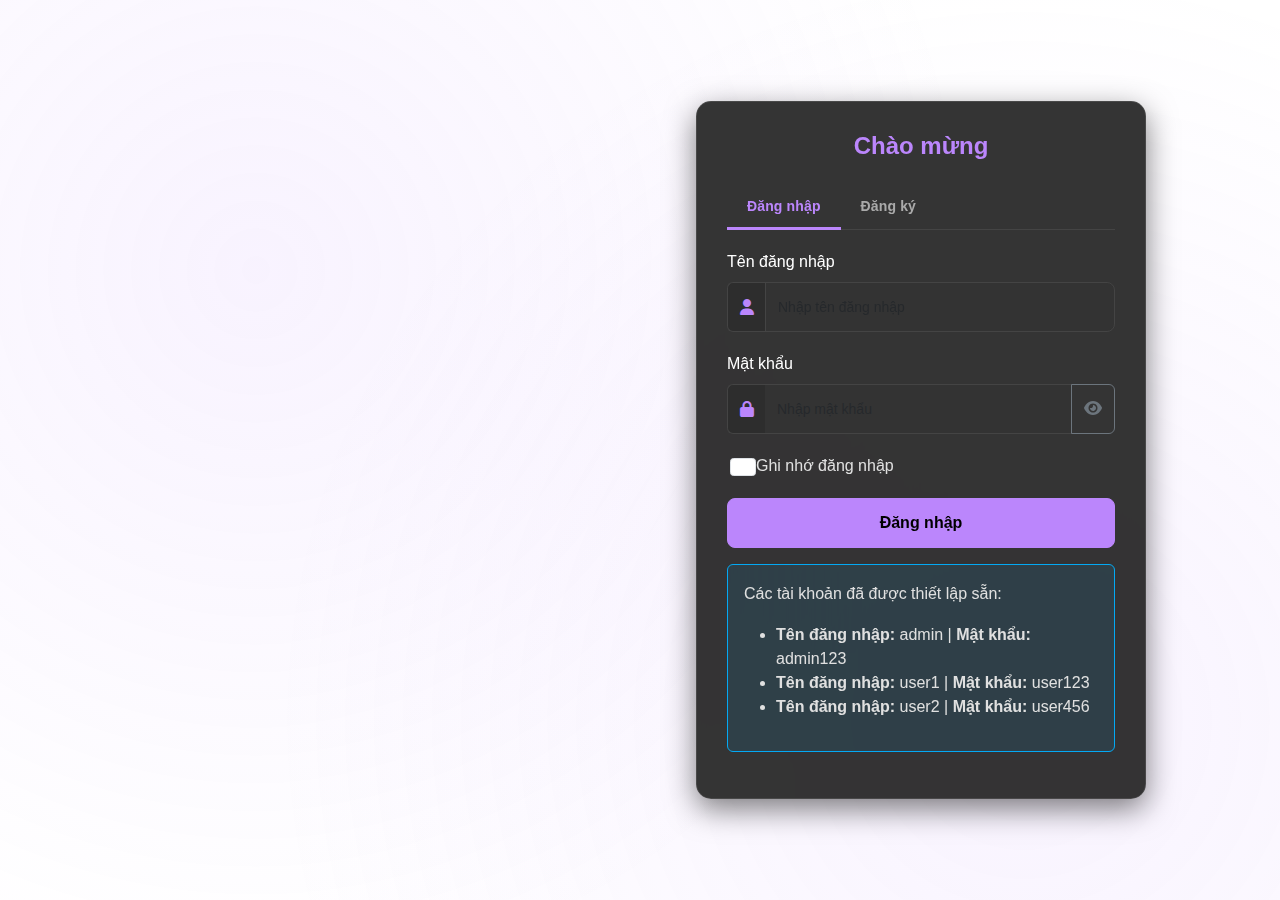
<file: user.html>
<!DOCTYPE html>
<html lang="vi">
<head>
    <meta charset="UTF-8">
    <meta name="viewport" content="width=device-width, initial-scale=1.0">
    <title>Đăng nhập & Đăng ký - Dark Theme</title>
    <!-- Bootstrap CSS -->
    <link href="https://cdn.jsdelivr.net/npm/bootstrap@5.3.2/dist/css/bootstrap.min.css" rel="stylesheet">
    <!-- Bootstrap Icons -->
    <link rel="stylesheet" href="https://cdn.jsdelivr.net/npm/bootstrap-icons@1.11.1/font/bootstrap-icons.css">
    <!-- Custom Fonts -->
    <link rel="stylesheet" href="css/fonts.css">
    <!-- Font Awesome -->
    <link href="https://cdnjs.cloudflare.com/ajax/libs/font-awesome/6.4.0/css/all.min.css" rel="stylesheet">
    <!-- Bootstrap Bundle JS (includes Popper) -->
    <script src="https://cdn.jsdelivr.net/npm/bootstrap@5.3.2/dist/js/bootstrap.bundle.min.js"></script>
    <style>
        body {
            margin: 0;
            padding: 0;
            height: 100vh;
            background-image: url("https://images.unsplash.com/photo-1490810194309-344b3661ba39?q=80&w=2048&auto=format&fit=crop&ixlib=rb-4.1.0&ixid=M3wxMjA3fDB8MHxwaG90by1wYWdlfHx8fGVufDB8fHx8fA%3D%3D");
            background-size: cover;
            background-position: center;
            background-repeat: no-repeat;
            background-attachment: fixed;
            font-family: 'Segoe UI', Tahoma, Geneva, Verdana, sans-serif;
        }
        
        body::before {
            content: "";
            position: fixed;
            top: 0;
            left: 0;
            width: 100%;
            height: 100%;
            background: radial-gradient(circle at 20% 30%, rgba(187, 134, 252, 0.1) 0%, transparent 60%), 
                        radial-gradient(circle at 80% 80%, rgba(187, 134, 252, 0.1) 0%, transparent 60%);
            pointer-events: none;
            z-index: -1;
        }
        
        .container {
            display: flex;
            justify-content: flex-end;
            align-items: center;
            height: 100vh;
            padding-right: 5%;
        }
        
        .form-container {
            width: 450px;
            max-width: 90%;
            padding: 30px;
            border-radius: 15px;
            box-shadow: 0 10px 30px rgba(0, 0, 0, 0.5);
            background-color: rgba(30, 30, 30, 0.9);
            backdrop-filter: blur(10px);
            border: 1px solid rgba(255, 255, 255, 0.1);
        }
        
        .form-title {
            text-align: center;
            margin-bottom: 25px;
            color: #bb86fc; /* Material Design Purple */
        }
        
        .form-group {
            margin-bottom: 20px;
        }
        
        .form-control {
            padding: 12px;
            border-radius: 8px;
            background-color: #333333;
            border: 1px solid #444444;
            color: #e0e0e0;
        }
        
        .form-control:focus {
            background-color: #333333;
            border-color: #bb86fc;
            color: #ffffff;
            box-shadow: 0 0 0 0.25rem rgba(187, 134, 252, 0.25);
        }
        
        .btn-primary {
            padding: 12px;
            border-radius: 8px;
            width: 100%;
            font-weight: bold;
            background-color: #bb86fc;
            border-color: #bb86fc;
            color: #000000;
        }
        
        .btn-primary:hover {
            background-color: #a370d8;
            border-color: #a370d8;
            color: #000000;
        }
        
        .btn-danger {
            background-color: #cf6679;
            border-color: #cf6679;
        }
        
        .btn-danger:hover {
            background-color: #b55464;
            border-color: #b55464;
        }
        
        .tab-content {
            padding-top: 20px;
        }
        
        .nav-tabs {
            border-bottom: 1px solid #444444;
        }
        
        .nav-tabs .nav-link {
            font-weight: 600;
            color: #aaaaaa;
            border: none;
            padding: 10px 20px;
        }
        
        .nav-tabs .nav-link.active {
            color: #bb86fc;
            background: none;
            border-bottom: 3px solid #bb86fc;
        }
        
        .input-group-text {
            background-color: #2d2d2d;
            border: 1px solid #444444;
            border-right: none;
            color: #bb86fc;
        }
        
        .password-input {
            border-left: none;
        }
        
        .alert {
            margin-top: 15px;
            background-color: #2d2d2d;
            border: 1px solid #444444;
            color: #e0e0e0;
        }
        
        .alert-danger {
            background-color: rgba(207, 102, 121, 0.1);
            border-color: #cf6679;
            color: #cf6679;
        }
        
        .alert-success {
            background-color: rgba(131, 237, 159, 0.1);
            border-color: #83ed9f;
            color: #83ed9f;
        }
        
        .alert-info {
            background-color: rgba(3, 169, 244, 0.1);
            border-color: #03a9f4;
            color: #e0e0e0;
        }
        
        /* Điều chỉnh màu chữ cho nhãn form */
        .form-label {
            color: #ffffff;
        }
        
        /* Điều chỉnh cho text ở form-check */
        .form-check-label {
            color: #e0e0e0;
        }
        
        /* Điều chỉnh cho thiết bị di động */
        @media (max-width: 768px) {
            .container {
                justify-content: center;
                padding-right: 0;
            }
            
            .form-container {
                width: 100%;
                max-width: 95%;
                margin: 0 10px;
            }
        }
    </style>
</head>
<body>
    <div class="container">
        <div class="form-container" id="auth-container">
            <h2 class="form-title">Chào mừng</h2>
            
            <!-- Tab Navigation -->
            <ul class="nav nav-tabs" id="authTab" role="tablist">
                <li class="nav-item" role="presentation">
                    <button class="nav-link active" id="login-tab" data-bs-toggle="tab" data-bs-target="#login" type="button" role="tab" aria-controls="login" aria-selected="true">Đăng nhập</button>
                </li>
                <li class="nav-item" role="presentation">
                    <button class="nav-link" id="register-tab" data-bs-toggle="tab" data-bs-target="#register" type="button" role="tab" aria-controls="register" aria-selected="false">Đăng ký</button>
                </li>
            </ul>
            
            <!-- Tab Content -->
            <div class="tab-content" id="authTabContent">
                <!-- Login Form -->
                <div class="tab-pane fade show active" id="login" role="tabpanel" aria-labelledby="login-tab">
                    <form id="loginForm">
                        <div class="form-group">
                            <label for="loginUsername" class="form-label">Tên đăng nhập</label>
                            <div class="input-group">
                                <span class="input-group-text"><i class="fas fa-user"></i></span>
                                <input type="text" class="form-control" id="loginUsername" placeholder="Nhập tên đăng nhập" required>
                            </div>
                        </div>
                        <div class="form-group">
                            <label for="loginPassword" class="form-label">Mật khẩu</label>
                            <div class="input-group">
                                <span class="input-group-text"><i class="fas fa-lock"></i></span>
                                <input type="password" class="form-control password-input" id="loginPassword" placeholder="Nhập mật khẩu" required>
                                <button class="btn btn-outline-secondary" type="button" id="loginTogglePassword">
                                    <i class="fas fa-eye"></i>
                                </button>
                            </div>
                        </div>
                        <div class="form-group form-check">
                            <input type="checkbox" class="form-check-input" id="rememberMe">
                            <label class="form-check-label" for="rememberMe">Ghi nhớ đăng nhập</label>
                        </div>
                        <button type="submit" class="btn btn-primary">Đăng nhập</button>
                        <div class="alert alert-danger mt-3" id="loginAlert" style="display: none;"></div>
                        <div class="alert alert-info mt-3">
                            <p>Các tài khoản đã được thiết lập sẵn:</p>
                            <ul>
                                <li><strong>Tên đăng nhập:</strong> admin | <strong>Mật khẩu:</strong> admin123</li>
                                <li><strong>Tên đăng nhập:</strong> user1 | <strong>Mật khẩu:</strong> user123</li>
                                <li><strong>Tên đăng nhập:</strong> user2 | <strong>Mật khẩu:</strong> user456</li>
                            </ul>
                        </div>
                    </form>
                </div>
                
                <!-- Register Form -->
                <div class="tab-pane fade" id="register" role="tabpanel" aria-labelledby="register-tab">
                    <form id="registerForm">
                        <div class="form-group">
                            <label for="registerUsername" class="form-label">Tên đăng nhập</label>
                            <div class="input-group">
                                <span class="input-group-text"><i class="fas fa-user"></i></span>
                                <input type="text" class="form-control" id="registerUsername" placeholder="Chọn tên đăng nhập" required>
                            </div>
                        </div>
                        <div class="form-group">
                            <label for="registerEmail" class="form-label">Email</label>
                            <div class="input-group">
                                <span class="input-group-text"><i class="fas fa-envelope"></i></span>
                                <input type="email" class="form-control" id="registerEmail" placeholder="Nhập email" required>
                            </div>
                        </div>
                        <div class="form-group">
                            <label for="registerPassword" class="form-label">Mật khẩu</label>
                            <div class="input-group">
                                <span class="input-group-text"><i class="fas fa-lock"></i></span>
                                <input type="password" class="form-control password-input" id="registerPassword" placeholder="Tạo mật khẩu" required>
                                <button class="btn btn-outline-secondary" type="button" id="registerTogglePassword">
                                    <i class="fas fa-eye"></i>
                                </button>
                            </div>
                        </div>
                        <div class="form-group">
                            <label for="confirmPassword" class="form-label">Xác nhận mật khẩu</label>
                            <div class="input-group">
                                <span class="input-group-text"><i class="fas fa-lock"></i></span>
                                <input type="password" class="form-control password-input" id="confirmPassword" placeholder="Nhập lại mật khẩu" required>
                                <button class="btn btn-outline-secondary" type="button" id="confirmTogglePassword">
                                    <i class="fas fa-eye"></i>
                                </button>
                            </div>
                        </div>
                        <button type="submit" class="btn btn-primary">Đăng ký</button>
                        <div class="alert alert-danger mt-3" id="registerAlert" style="display: none;"></div>
                        <div class="alert alert-success mt-3" id="registerSuccess" style="display: none;"></div>
                    </form>
                </div>
            </div>
        </div>
    </div>

    <script>
        // Tài khoản có sẵn
        const predefinedAccounts = [
            { username: "admin", password: "admin123", role: "admin" },
            { username: "user1", password: "user123", role: "user" },
            { username: "user2", password: "user456", role: "user" }
        ];
        
        // Kiểm tra đã đăng nhập
        document.addEventListener('DOMContentLoaded', function() {
            // Kiểm tra nếu người dùng đã đăng nhập
            const loggedInUser = sessionStorage.getItem('currentUser');
            if (loggedInUser) {
                // Nếu đã đăng nhập, chuyển hướng đến trang index
                window.location.href = 'index.html';
            }
            
            // Thiết lập các event listeners
            setupEventListeners();
        });
        
        function setupEventListeners() {
            // Xử lý đăng nhập
            document.getElementById('loginForm').addEventListener('submit', function(e) {
                e.preventDefault();
                const username = document.getElementById('loginUsername').value;
                const password = document.getElementById('loginPassword').value;
                
                // Kiểm tra đăng nhập với tài khoản có sẵn
                const user = predefinedAccounts.find(u => u.username === username && u.password === password);
                
                if (user) {
                    // Đăng nhập thành công
                    sessionStorage.setItem('currentUser', username);
                    sessionStorage.setItem('userRole', user.role);
                    
                    // Hiển thị thông báo thành công
                    const loginAlert = document.getElementById('loginAlert');
                    loginAlert.className = 'alert alert-success mt-3';
                    loginAlert.textContent = 'Đăng nhập thành công! Đang chuyển hướng...';
                    loginAlert.style.display = 'block';
                    
                    // Chuyển hướng đến trang index sau 1 giây
                    setTimeout(function() {
                        window.location.href = 'index.html';
                    }, 1000);
                } else {
                    // Đăng nhập thất bại
                    const loginAlert = document.getElementById('loginAlert');
                    loginAlert.className = 'alert alert-danger mt-3';
                    loginAlert.textContent = 'Tên đăng nhập hoặc mật khẩu không đúng!';
                    loginAlert.style.display = 'block';
                }
            });
            
            // Xử lý đăng ký
            document.getElementById('registerForm').addEventListener('submit', function(e) {
                e.preventDefault();
                const username = document.getElementById('registerUsername').value;
                const email = document.getElementById('registerEmail').value;
                const password = document.getElementById('registerPassword').value;
                const confirmPassword = document.getElementById('confirmPassword').value;
                
                // Kiểm tra mật khẩu nhập lại
                if (password !== confirmPassword) {
                    const registerAlert = document.getElementById('registerAlert');
                    registerAlert.textContent = 'Mật khẩu xác nhận không khớp!';
                    registerAlert.style.display = 'block';
                    return;
                }
                
                // Kiểm tra tên đăng nhập đã tồn tại
                if (predefinedAccounts.some(u => u.username === username)) {
                    const registerAlert = document.getElementById('registerAlert');
                    registerAlert.textContent = 'Tên đăng nhập đã tồn tại!';
                    registerAlert.style.display = 'block';
                    return;
                }
                
                // Trong môi trường thực tế, tài khoản mới sẽ được lưu vào cơ sở dữ liệu
                // Ở đây, chỉ hiển thị thông báo thành công
                document.getElementById('registerAlert').style.display = 'none';
                const registerSuccess = document.getElementById('registerSuccess');
                registerSuccess.textContent = 'Đăng ký thành công! Bạn có thể đăng nhập ngay bây giờ.';
                registerSuccess.style.display = 'block';
                
                // Reset form
                document.getElementById('registerForm').reset();
                
                // Chuyển sang tab đăng nhập sau 2 giây
                setTimeout(() => {
                    document.getElementById('login-tab').click();
                }, 2000);
            });
            
            // Hiển thị/ẩn mật khẩu
            setupPasswordToggle('loginPassword', 'loginTogglePassword');
            setupPasswordToggle('registerPassword', 'registerTogglePassword');
            setupPasswordToggle('confirmPassword', 'confirmTogglePassword');
        }
        
        // Thiết lập nút hiển thị/ẩn mật khẩu
        function setupPasswordToggle(inputId, toggleId) {
            const passwordInput = document.getElementById(inputId);
            const toggleButton = document.getElementById(toggleId);
            
            toggleButton.addEventListener('click', function() {
                const type = passwordInput.getAttribute('type') === 'password' ? 'text' : 'password';
                passwordInput.setAttribute('type', type);
                
                // Thay đổi biểu tượng
                const icon = this.querySelector('i');
                if (type === 'text') {
                    icon.classList.remove('fa-eye');
                    icon.classList.add('fa-eye-slash');
                } else {
                    icon.classList.remove('fa-eye-slash');
                    icon.classList.add('fa-eye');
                }
            });
        }
    </script>
</body>
</html>
</file>
<file: css/fonts.css>
/* Import Google Fonts */
@import url('https://fonts.googleapis.com/css2?family=Montserrat:wght@400;500;600;700&display=swap');

/* Font variables */
:root {
    /* Font Variables */
    --font-family-base: 'Montserrat', -apple-system, BlinkMacSystemFont, 'Segoe UI', Roboto, Oxygen, Ubuntu, Cantarell, sans-serif;
    --font-size-xs: 0.75rem;    /* 12px */
    --font-size-sm: 0.875rem;   /* 14px */
    --font-size-base: 1rem;     /* 16px */
    --font-size-lg: 1.125rem;   /* 18px */
    --font-size-xl: 1.25rem;    /* 20px */
    --font-size-2xl: 1.5rem;    /* 24px */
    --font-size-3xl: 1.875rem;  /* 30px */
    
    --font-weight-normal: 400;
    --font-weight-medium: 500;
    --font-weight-semibold: 600;
    --font-weight-bold: 700;

    /* Color Variables */
    --text-primary: #FFFFFF;
    --text-secondary: #B3B3B3;
    --text-muted: #727272;
    --text-hover: #FFFFFF;
    --text-active: #1DB954;
}

/* Base font styles */
body {
    font-family: var(--font-family-base);
    font-size: var(--font-size-base);
    font-weight: var(--font-weight-normal);
    line-height: 1.5;
    color: var(--text-primary);
    -webkit-font-smoothing: antialiased;
    -moz-osx-font-smoothing: grayscale;
}

/* Heading styles */
h1, h2, h3, h4, h5, h6 {
    font-weight: var(--font-weight-bold);
    line-height: 1.2;
    margin-bottom: 0.5em;
    color: var(--text-primary);
}

h1 { font-size: var(--font-size-3xl); }
h2 { font-size: var(--font-size-2xl); }
h3 { font-size: var(--font-size-xl); }
h4 { font-size: var(--font-size-lg); }
h5 { font-size: var(--font-size-base); }
h6 { font-size: var(--font-size-sm); }

/* Text styles */
p {
    margin-bottom: 1em;
    line-height: 1.6;
}

/* Navigation and menu items */
.nav-link, .menu-item {
    font-size: var(--font-size-sm);
    font-weight: var(--font-weight-medium);
    letter-spacing: 0.01em;
}

.nav-link:hover, .menu-item:hover {
    color: var(--text-hover);
}

/* Buttons */
button {
    font-size: var(--font-size-sm);
    font-weight: var(--font-weight-medium);
}

/* Form elements */
input, textarea, select {
    font-size: var(--font-size-sm);
    color: var(--text-primary);
    background-color: var(--bg-elevated);
    border: none;
    border-radius: var(--radius-sm);
    padding: 8px 12px;
}

/* Song titles and artist names */
.song-title {
    font-size: var(--font-size-sm);
    font-weight: var(--font-weight-medium);
    margin-bottom: 0.25em;
}

.artist-name {
    font-size: var(--font-size-xs);
    color: var(--text-secondary);
}

/* Playlist names */
.playlist-name {
    font-size: var(--font-size-sm);
    font-weight: var(--font-weight-medium);
}

/* Search placeholder */
::placeholder {
    font-size: var(--font-size-sm);
    color: var(--text-muted);
}

/* Menu items */
.menu > ul div {
    font-size: var(--font-size-sm);
    color: var(--text-secondary);
    transition: all 0.2s ease;
    padding: 8px 16px;
    border-radius: var(--radius-sm);
}

.menu > ul div:hover {
    color: var(--text-hover);
    background-color: var(--bg-highlight);
}

/* Card styles */
.card {
    background-color: var(--bg-elevated);
    border-radius: var(--radius-md);
    padding: 16px;
    transition: background-color 0.2s ease;
}

.card:hover {
    background-color: var(--bg-highlight);
}

/* Responsive font sizes */
@media (max-width: 768px) {
    :root {
        --font-size-xs: 0.7rem;     /* 11.2px */
        --font-size-sm: 0.8rem;     /* 12.8px */
        --font-size-base: 0.9rem;   /* 14.4px */
        --font-size-lg: 1rem;       /* 16px */
        --font-size-xl: 1.125rem;   /* 18px */
        --font-size-2xl: 1.25rem;   /* 20px */
        --font-size-3xl: 1.5rem;    /* 24px */
    }

    .song-title {
        font-size: var(--font-size-xs);
    }

    .artist-name {
        font-size: 0.7rem;
    }

    .playlist-name {
        font-size: var(--font-size-xs);
    }
}

/* Nameplaylist Title */
.nameplaylist h2 {
    font-size: var(--font-size-xl);
    font-weight: var(--font-weight-bold);
    margin: 1.5em 0 1em;
    padding-left: 1rem;
}

/* Create Playlist Button */
.create-playlist {
    font-size: var(--font-size-sm);
    font-weight: var(--font-weight-medium);
}

/* Liked Songs Button */
.liked-songs {
    font-size: var(--font-size-sm);
    font-weight: var(--font-weight-bold);
}

/* Help Section Items */
.menu-section .menu-item {
    font-size: var(--font-size-sm);
    font-weight: var(--font-weight-medium);
    color: var(--text-secondary);
}

.menu-section .menu-item:hover {
    color: var(--text-primary);
}

/* Now Playing Info */
.cd_infosong h4 {
    font-size: var(--font-size-sm);
    font-weight: var(--font-weight-medium);
    margin-bottom: 0.25em;
}

.cd_infosong p {
    font-size: var(--font-size-xs);
    color: var(--text-secondary);
    margin: 0;
}

/* Like Button Text */
.likebt h6 {
    font-size: var(--font-size-xs);
    font-weight: var(--font-weight-medium);
    color: var(--text-secondary);
    margin: 0.25em 0 0;
}

/* Time Display */
#timelistened, #time {
    font-size: var(--font-size-xs);
    font-weight: var(--font-weight-medium);
    color: var(--text-secondary);
}

/* Song Titles */
.song h4 {
    font-size: var(--font-size-sm);
    font-weight: var(--font-weight-medium);
    margin-bottom: 0.25em;
    white-space: nowrap;
    overflow: hidden;
    text-overflow: ellipsis;
    max-width: 100%;
}

/* Artist Names */
.song p {
    font-size: var(--font-size-xs);
    color: var(--text-secondary);
    margin: 0;
    white-space: nowrap;
    overflow: hidden;
    text-overflow: ellipsis;
    max-width: 100%;
}

/* Playlist Names */
.playlist-item span {
    font-size: var(--font-size-sm);
    font-weight: var(--font-weight-medium);
    white-space: nowrap;
    overflow: hidden;
    text-overflow: ellipsis;
    max-width: calc(100% - 44px); /* Account for image width + margin */
}

/* Search Input */
#searchtext {
    font-size: var(--font-size-sm);
    font-weight: var(--font-weight-normal);
}

/* Menu section title */
.menu-section-title {
    font-size: var(--font-size-xs);
    font-weight: var(--font-weight-bold);
    letter-spacing: 0.1em;
    text-transform: uppercase;
}
</file>
